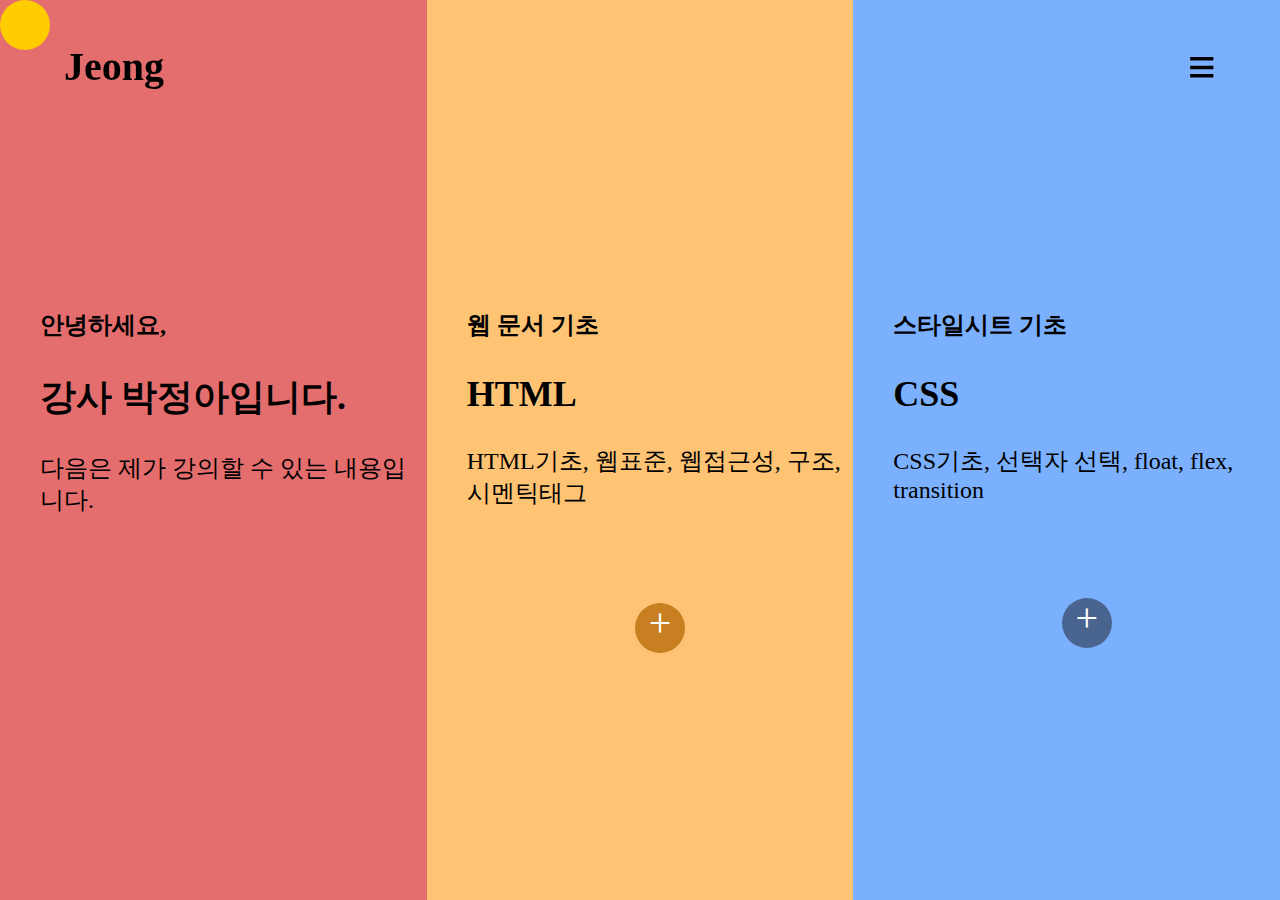
<file: index.html>
<!DOCTYPE html>
<html lang="en">
<head>
    <meta charset="UTF-8">
    <meta http-equiv="X-UA-Compatible" content="IE=edge">
    <meta name="viewport" content="width=device-width, initial-scale=1.0">
    <title>Document</title>
    <link rel="stylesheet" href="css/index.css">
</head>
<body>
    <div class="hdrWrap">
        <header>
            <h1>Jeong</h1>
            <h2>≡</h2>
        </header>
        <section>
            <div class="sideBar">
                <ul>
                    <li>html</li>
                    <li>css</li>
                    <li>scss</li>
                    <li>JavaScript</li>
                    <li>jQuery</li>
                    <li>webpack</li>
                    <li>데이터강의</li>
                </ul>
            </div>
        </section>
    </div>
    <div class="conView">
        <div class="contentGroup">
            <div class="content ct01">
                <header>
                    <h4>안녕하세요,</h4>
                    <h2>강사 박정아입니다.</h2>
                    <p>다음은 제가 강의할 수 있는 내용입니다.</p>
                </header>
            </div>
            <div class="content ct02">
                <header>
                    <h4>웹 문서 기초</h4>
                    <h2>HTML</h2>
                    <p>HTML기초, 웹표준, 웹접근성, 구조, 시멘틱태그</p>
                </header>
                <section>
                    <div class="btn bt02" data-num="0">
                        <div class="move">+</div>
                    </div>
                </section>
            </div>
            <div class="content ct03">
                <header>
                    <h4>스타일시트 기초</h4>
                    <h2>CSS</h2>
                    <p>CSS기초, 선택자 선택, float, flex, transition</p>
                </header>
                <section>
                    <div class="btn bt03" data-num="1">
                        <div class="move">+</div>
                    </div>
                </section>
            </div>
            <div class="content ct04">
                <header>
                    <h4>스타일 심화</h4>
                    <h2>SCSS</h2>
                    <p>SCSS기초, 변수선언, 반복문, mixin, include, extention</p>
                </header>
                <section>
                    <div class="btn bt04" data-num="2">
                        <div class="move">+</div>
                    </div>
                </section>
            </div>
            <div class="content ct05">
                <header>
                    <h4>스크립트 기초</h4>
                    <h2>Java Script</h2>
                    <p>javascript기초, 변수선언, DOM탐색, 반복문, 논리연산자, 아코디언, 슬라이드</p>
                </header>
                <section>
                    <div class="btn bt05" data-num="3">
                        <div class="move">+</div>
                    </div>
                </section>
            </div>
            <div class="content ct06">
                <header>
                    <h4>스크립트 기초</h4>
                    <h2>jQuery</h2>
                    <p>javascript기초, 변수선언, DOM탐색, 아코디언, 슬라이드, jQuery mobile </p>
                </header>
                <section>
                    <div class="btn bt06" data-num="4">
                        <div class="move">+</div>
                    </div>
                </section>
            </div>
            <div class="content ct07">
                <header>
                    <h4>webpack</h4>
                    <h2>Bootstrap, html5up</h2>
                    <p>웹팩사용을 통한 미니사이트 제작</p>
                </header>
                <section>
                    <div class="btn bt07" data-num="5">
                        <div class="move">+</div>
                    </div>
                </section>
            </div>
            <div class="content ct08">
                <header>
                    <h4>데이터강의</h4>
                    <h2>hive/SQL</h2>
                    <p>hive/ sql강의 가능합니다.</p>
                </header>
                <section>
                    <div class="btn bt08" data-num="6">
                        <div class="move">+</div>
                    </div>
                </section>
            </div>
            <div class="content ct09">
                <header>
                    <h4>Contact Me</h4>
                    <h2>마지막페이지입니다.</h2>
                    <p>처음으로 돌아가시려면 좌측 영역을 클릭해주세요!</p>
                </header>
            </div>
        </div>
        <div class="btns">
            <div class="button prev">prev button</div>
            <div class="button next">next button</div>
            <div class="helper"></div>
        </div>
    </div>


    <div class="lightBox">
        <table>
            <caption>
                <strong>수업제목</strong>
                <p>학습목표</p>
            </caption>
            <thead>
                <tr>
                    <td>시차</td>
                    <td>제목</td>
                    <td>상세내용</td>
                </tr>
            </thead>
            <tbody>
                <tr>
                    <td>1</td>
                    <td>1차시 제목</td>
                    <td>1차시 내용</td>
                </tr>
                <tr>
                    <td>2</td>
                    <td>2차시 제목</td>
                    <td>2차시 내용</td>
                </tr>
                <tr>
                    <td>3</td>
                    <td>3차시 제목</td>
                    <td>3차시 내용</td>
                </tr>
            </tbody>
            <tfoot>
                <tr>
                    <td colspan="3">해당 페이지는 1~3차시에 대한 수업예시로, 그 후 차시에대한 내용은 미팅을 통해 공유가능합니다.</td>
                </tr>
            </tfoot>
        </table>
        <div class="btn">
            <div class="close">✖</div>
        </div>
    </div>
    <script src="js/index.js"></script>
</body>
</html>
</file>
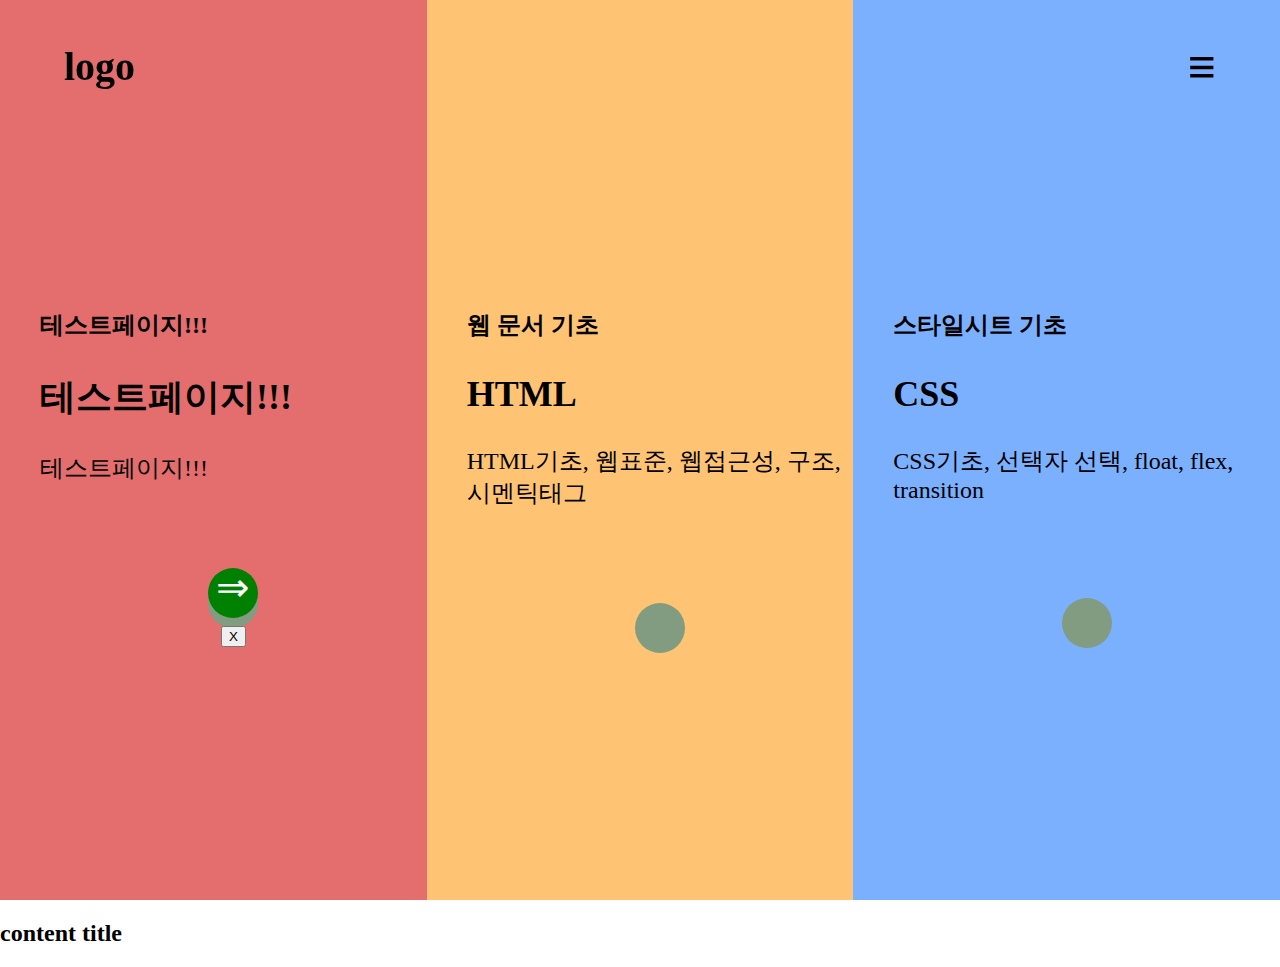
<file: test.html>
<!DOCTYPE html>
<html lang="en">
<head>
    <meta charset="UTF-8">
    <meta http-equiv="X-UA-Compatible" content="IE=edge">
    <meta name="viewport" content="width=device-width, initial-scale=1.0">
    <title>Document</title>
    <link rel="stylesheet" href="css/index.css">
</head>
<body>
    <div class="hdrWrap">
        <header>
            <h1>logo</h1>
            <h2>≡</h2>
        </header>
    </div>
    <div class="conView">
        <div class="contentGroup">
            <div class="content ct01">
                <header>
                    <h4>테스트페이지!!!</h4>
                    <h2>테스트페이지!!!</h2>
                    <p>테스트페이지!!!</p>
                </header>
                <section>
                    <div class="btn">
                        <div class="introBox">
                            ⇒
                            <button class="close">X</button>
                        </div>
                    </div>
                </section>
            </div>
            <div class="content ct02">
                <header>
                    <h4>웹 문서 기초</h4>
                    <h2>HTML</h2>
                    <p>HTML기초, 웹표준, 웹접근성, 구조, 시멘틱태그</p>
                </header>
                <section>
                    <div class="btn">
                        <div class="lightBox">
                        </div>
                    </div>
                </section>
            </div>
            <div class="content ct03">
                <header>
                    <h4>스타일시트 기초</h4>
                    <h2>CSS</h2>
                    <p>CSS기초, 선택자 선택, float, flex, transition</p>
                </header>
                <section>
                    <div class="btn">
                        <div class="lightBox">
                            +
                            <button class="close">X</button>
                        </div>
                    </div>
                </section>
            </div>
            <div class="content ct04">
                <header>
                    <h4>스타일 심화</h4>
                    <h2>SCSS</h2>
                    <p>SCSS기초, 변수선언, 반복문, mixin, include, extention</p>
                </header>
                <section>
                    <div class="btn">
                        <div class="lightBox">
                            +
                            <button class="close">X</button>
                        </div>
                    </div>
                </section>
            </div>
            <div class="content ct05">
                <header>
                    <h4>스크립트 기초</h4>
                    <h2>Java Script</h2>
                    <p>javascript기초, 변수선언, DOM탐색, 반복문, 논리연산자, 아코디언, 슬라이드</p>
                </header>
                <section>
                    <div class="btn">
                        <div class="lightBox">
                            +
                            <button class="close">X</button>
                        </div>
                    </div>
                </section>
            </div>
            <div class="content ct06">
                <header>
                    <h4>스크립트 기초</h4>
                    <h2>jQuery</h2>
                    <p>javascript기초, 변수선언, DOM탐색, 아코디언, 슬라이드, jQuery mobile </p>
                </header>
                <section>
                    <div class="btn">
                        <div class="lightBox">
                            +
                            <button class="close">X</button>
                        </div>
                    </div>
                </section>
            </div>
            <div class="content ct07">
                <header>
                    <h4>webpack</h4>
                    <h2>Bootstrap, html5up</h2>
                    <p>웹팩사용을 통한 미니사이트 제작</p>
                </header>
                <section>
                    <div class="btn">
                        <div class="lightBox">
                            +
                            <button class="close">X</button>
                        </div>
                    </div>
                </section>
            </div>
            <div class="content ct08">
                <header>
                    <h4>데이터강의</h4>
                    <h2>hive/SQL</h2>
                    <p>hive/ sql강의 가능합니다.</p>
                </header>
                <section>
                    <div class="btn">
                        <div class="lightBox">
                            +
                            <button class="close">X</button>
                        </div>
                    </div>
                </section>
            </div>
            <div class="content ct09">
                <header>
                    <h4>ETC</h4>
                    <h2>기타 강의 가능 분야입니다.</h2>
                    <p>gsap, 컴퓨터활용능력 1급/2급 실기/필기</p>
                </header>
                <section>
                    <div class="btn">
                        <div class="lightBox">
                            +
                            <button class="close">X</button>
                        </div>
                    </div>
                </section>
            </div>
        </div>
    </div>

    <div id="test">
        <header>
            <h2>content title</h2>
        </header>
    </div>

    <script>
        window.addEventListener('click',function(){
            setInterval(function(){ history.back()},1000);
        })
    </script>
</body>
</html>
</file>
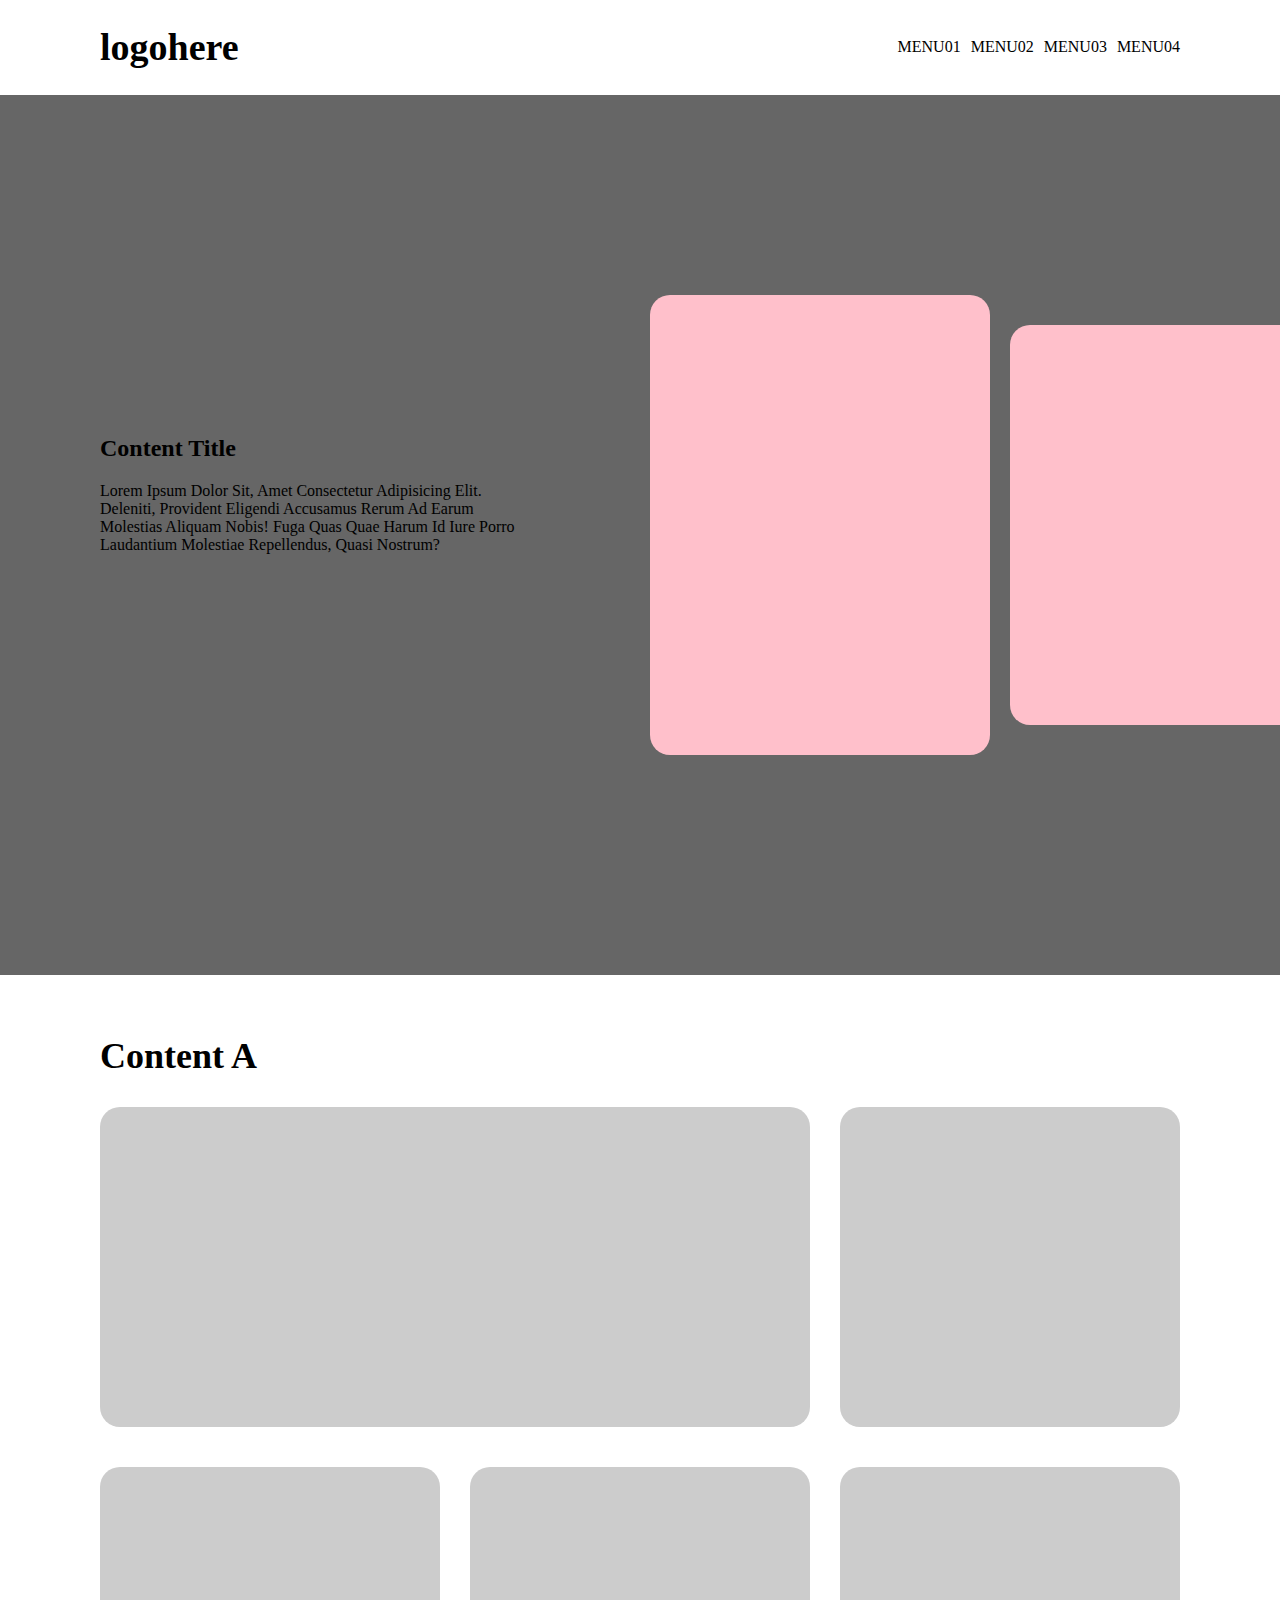
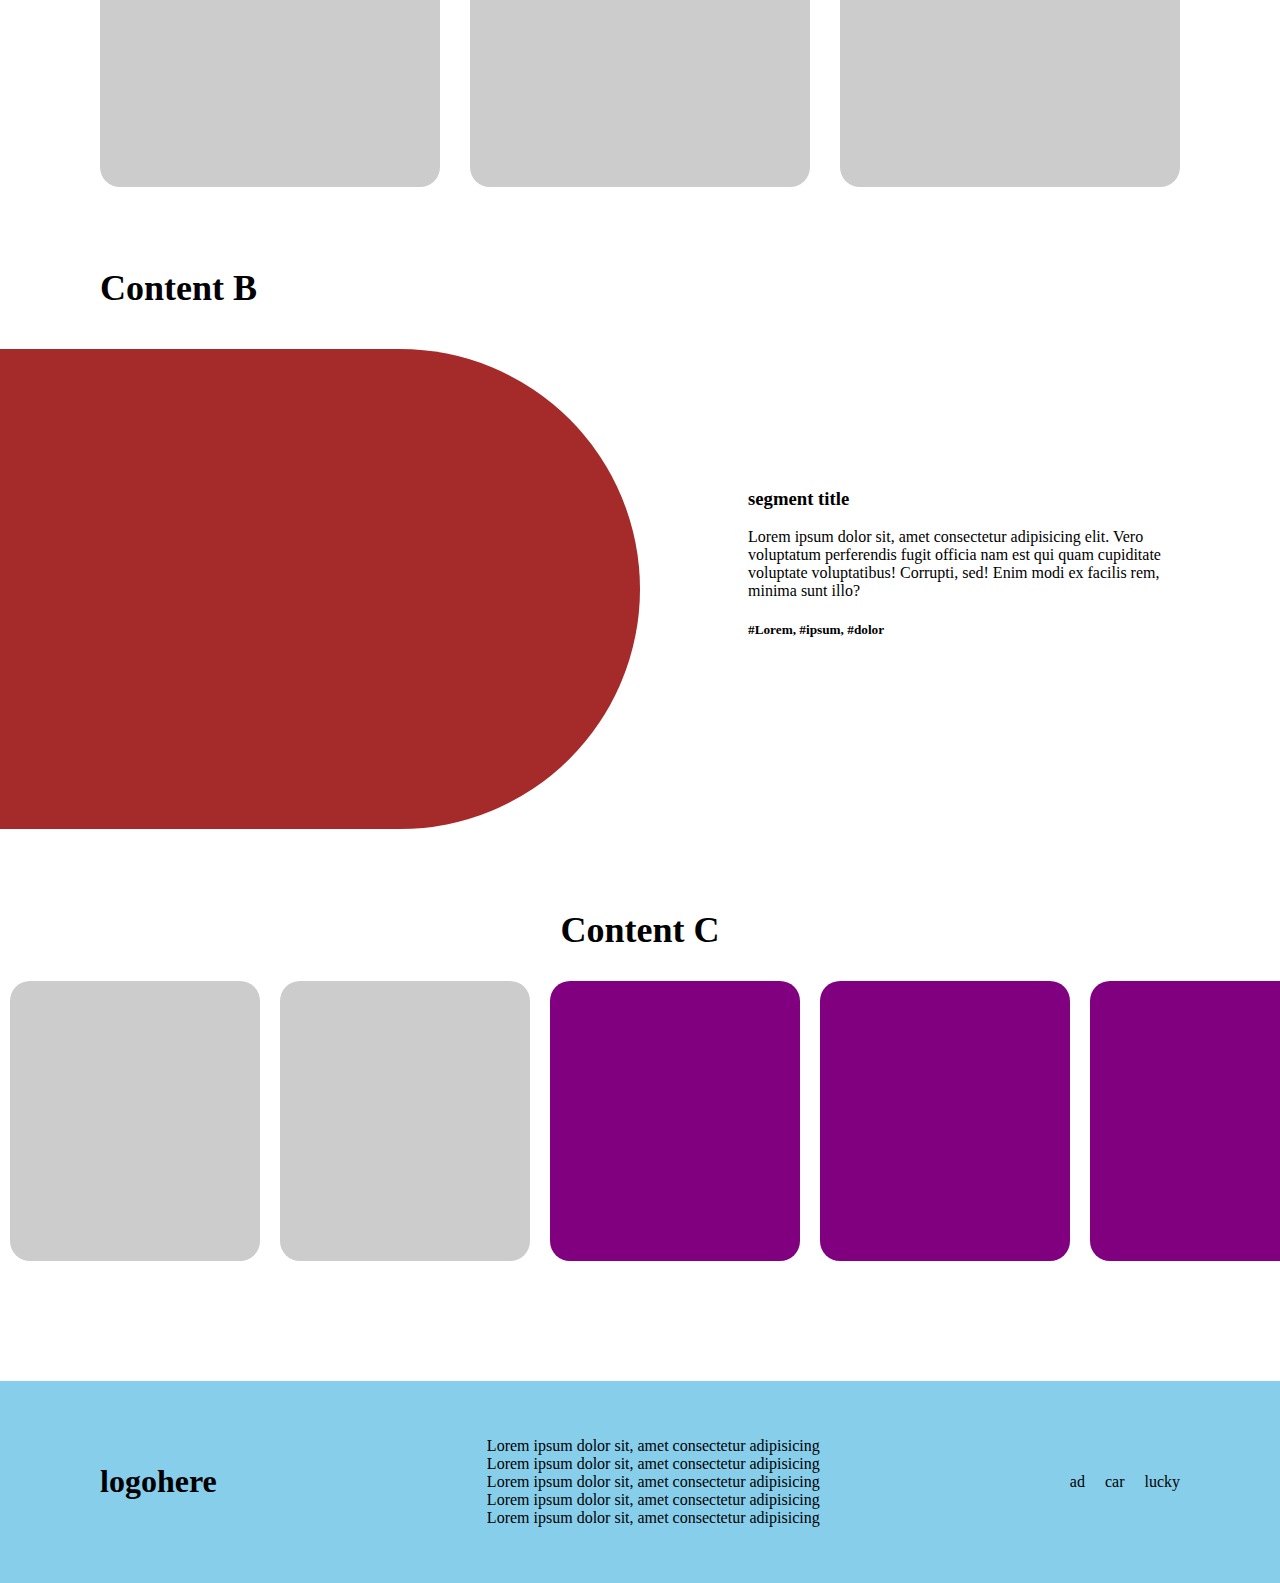
<file: kr.co.dothome.miniSite/html/exe01.html>
<!DOCTYPE html>
<html lang="en">
    <head>
        <meta charset="UTF-8">
        <meta http-equiv="X-UA-Compatible" content="IE=edge">
        <meta name="viewport" content="width=device-width, initial-scale=1.0">
        <title>Excercise01</title>
        <link rel="stylesheet" href="css/exe01.css">
    </head>
    <body>
        <div class="hdrWrap">
            <header>
                <h1>logohere</h1>
                <ul class="nav">
                    <li>menu01</li>
                    <li>menu02</li>
                    <li>menu03</li>
                    <li>menu04</li>
                </ul>
            </header>
        </div>
        <div class="mnWrap">
            <main>
                <header>
                    <h2>Content title</h2>
                    <p>
                        Lorem ipsum dolor sit, amet consectetur adipisicing elit. Deleniti, provident
                        eligendi accusamus rerum ad earum molestias aliquam nobis! Fuga quas quae harum
                        id iure porro laudantium molestiae repellendus, quasi nostrum?
                    </p>
                </header>
                <section>
                    <div class="artGroup">
                        <article>
                            <div class="image i01"></div>
                        </article>
                        <article>
                            <div class="image i02"></div>
                        </article>
                        <article>
                            <div class="image i03"></div>
                        </article>
                        <article>
                            <div class="image i04"></div>
                        </article>
                        <article>
                            <div class="image i05"></div>
                        </article>
                        <article>
                            <div class="image i06"></div>
                        </article>
                    </div>
                </section>
            </main>
            <div class="cntWrap">
                <div class="content ct01">
                    <header>
                        <h2>content A</h2>
                    </header>
                    <section>
                        <article>
                            <div class="image i04"></div>
                        </article>
                        <article>
                            <div class="image i04"></div>
                        </article>
                        <article>
                            <div class="image i04"></div>
                        </article>
                        <article>
                            <div class="image i04"></div>
                        </article>
                        <article>
                            <div class="image i04"></div>
                        </article>
                    </section>
                </div>
            </div>
            <div class="cntWrap">
                <div class="content ct02">
                    <header>
                        <h2>content B</h2>
                    </header>
                    <section>
                        <header>
                            <h3>segment title</h3>
                            <p>
                                Lorem ipsum dolor sit, amet consectetur adipisicing elit. Vero voluptatum
                                perferendis fugit officia nam est qui quam cupiditate voluptate voluptatibus!
                                Corrupti, sed! Enim modi ex facilis rem, minima sunt illo?
                            </p>
                            <h5>#Lorem, #ipsum, #dolor</h5>
                        </header>
                        <div class="artGroup">
                            <article>
                                <div class="image 01"></div>
                            </article>
                        </div>
                    </section>
                </div>
            </div>
            <div class="cntWrap">
                <div class="content ct03">
                    <header>
                        <h2>content C</h2>
                    </header>
                    <section>
                        <div class="artGroup">
                            <article>
                                <div class="image i1"></div>
                            </article>
                            <article>
                                <div class="image i2"></div>
                            </article>
                            <article>
                                <div class="image i3"></div>
                            </article>
                            <article>
                                <div class="image i4"></div>
                            </article>
                            <article>
                                <div class="image i5"></div>
                            </article>
                            <article>
                                <div class="image i6"></div>
                            </article>
                            <article>
                                <div class="image i7"></div>
                            </article>
                            <article>
                                <div class="image i8"></div>
                            </article>
                            <article>
                                <div class="image i9"></div>
                            </article>
                            <article>
                                <div class="image i10"></div>
                            </article>
                        </div>
                    </section>
                </div>
            </div>
            <div class="ftrWrap">
                <footer>
                    <h1>logohere</h1>
                    <ul>
                        <li> Lorem ipsum dolor sit, amet consectetur adipisicing </li>
                        <li> Lorem ipsum dolor sit, amet consectetur adipisicing </li>
                        <li> Lorem ipsum dolor sit, amet consectetur adipisicing </li>
                        <li> Lorem ipsum dolor sit, amet consectetur adipisicing </li>
                        <li> Lorem ipsum dolor sit, amet consectetur adipisicing </li>
                    </ul>
                    <div class="sns">
                        <div>ad</div>
                        <div>car</div>
                        <div>lucky</div>
                    </div>
                </footer>
            </div>
        </div>
    </body>
</html>
</file>
<file: css/index.css>
body {
  padding: 0;
  margin: 0;
  overflow: hidden;
}

div.hdrWrap {
  position: fixed;
  top: 0;
  left: 0;
  width: 100%;
  z-index: 11;
}
div.hdrWrap header {
  width: 90%;
  margin: 0 auto;
  display: flex;
  justify-content: space-between;
  align-items: center;
}
div.hdrWrap header h1 {
  font-size: 40px;
  cursor: pointer;
  position: relative;
  z-index: 11;
}
div.hdrWrap header h2 {
  cursor: pointer;
  position: relative;
  font-size: 50px;
  line-height: 50px;
  height: 50px;
  z-index: 11;
}
div.hdrWrap section {
  width: 0%;
  overflow: hidden;
  height: 100vh;
  background-color: #ccc;
  position: absolute;
  z-index: 8;
  top: 0;
  right: 0;
  transition: width 1s;
  background-position: center;
  background-size: cover;
  background-repeat: no-repeat;
}
div.hdrWrap section ul {
  list-style: none;
  font-size: 40px;
  line-height: 60px;
  text-align: center;
  margin-top: 150px;
  text-transform: capitalize;
}
div.hdrWrap section ul li {
  cursor: pointer;
}
div.hdrWrap section.show {
  width: 100%;
}

div.conView {
  width: 100vw;
  height: 100vh;
  overflow: hidden;
}
div.conView .contentGroup {
  width: 300vw;
  display: flex;
  transition: margin-left 1s;
}
div.conView .contentGroup .content {
  width: calc(100% / 9);
  height: 100vh;
  font-size: 1.5rem;
  padding-left: 40px;
  position: relative;
}
div.conView .contentGroup .content.ct01 {
  background-color: #e46d6d;
}
div.conView .contentGroup .content.ct02 {
  background-color: #ffc374;
}
div.conView .contentGroup .content.ct03 {
  background-color: #7bb0ff;
}
div.conView .contentGroup .content.ct04 {
  background-color: #f3bffd;
}
div.conView .contentGroup .content.ct05 {
  background-color: #7171ff;
}
div.conView .contentGroup .content.ct06 {
  background-color: #6b4c6b;
}
div.conView .contentGroup .content.ct07 {
  background-color: #9fcf9f;
}
div.conView .contentGroup .content.ct08 {
  background-color: #c2a7a4;
}
div.conView .contentGroup .content.ct09 {
  background-color: skyblue;
}
div.conView .contentGroup .content header {
  margin-top: 80%;
}
div.conView .contentGroup .content section {
  position: relative;
  width: 100%;
  height: 150px;
}
div.conView .contentGroup .content section .introBox, div.conView .contentGroup .content section .outtroBox {
  position: absolute;
  bottom: 20%;
  margin: 0 auto;
  width: 50px;
  height: 50px;
  line-height: 40px;
  border-radius: 50%;
  font-size: 40px;
  background-color: green;
  color: #fff;
  cursor: pointer;
  margin: 0 auto;
  transition: all 0.3s;
  text-align: center;
  left: 0;
  right: 0;
  z-index: 5;
}
div.conView .contentGroup .content section .btn {
  position: absolute;
  bottom: 20%;
  margin: 0 auto;
  left: 0;
  right: 0;
  text-align: center;
  width: 50px;
  height: 50px;
  line-height: 40px;
  border-radius: 50%;
  background-color: #819c81;
  cursor: pointer;
}
div.conView .contentGroup .content section .btn.bt01 {
  background-color: #8d4646;
}
div.conView .contentGroup .content section .btn.bt02 {
  background-color: #c77f21;
}
div.conView .contentGroup .content section .btn.bt03 {
  background-color: #49658f;
}
div.conView .contentGroup .content section .btn.bt04 {
  background-color: #9e7aa5;
}
div.conView .contentGroup .content section .btn.bt05 {
  background-color: #4d4d96;
}
div.conView .contentGroup .content section .btn.bt06 {
  background-color: #553455;
}
div.conView .contentGroup .content section .btn.bt07 {
  background-color: #426342;
}
div.conView .contentGroup .content section .btn.bt08 {
  background-color: #63413d;
}
div.conView .contentGroup .content section .btn.bt09 {
  background-color: #284f5f;
}
div.conView .contentGroup .content section .btn .move {
  font-size: 40px;
  color: #fff;
  z-index: 10;
  position: absolute;
  margin: 0 auto;
  top: 0;
  left: 0;
  right: 0;
}
div.conView .btns {
  width: 100%;
  height: 100%;
  display: flex;
  justify-content: space-between;
}
div.conView .btns .button {
  top: 0;
  position: fixed;
  width: calc(100% / 3);
  height: 80%;
  cursor: pointer;
  color: transparent;
  z-index: 10;
}
div.conView .btns .button.prev {
  left: 0;
}
div.conView .btns .button.next {
  right: 0;
}
div.conView .btns .helper {
  width: 50px;
  height: 50px;
  border-radius: 50%;
  position: absolute;
  top: 0;
  left: 0;
  background-color: #fc0;
  z-index: 9;
}

div.lightBox {
  width: 0;
  height: 0;
  opacity: 0;
  overflow: hidden;
  transition: opacity 1s;
  z-index: 12;
}
div.lightBox.show {
  width: 100%;
  height: 200%;
  background-color: green;
  position: fixed;
  top: 0;
  left: 0;
  opacity: 100;
}
div.lightBox.show table {
  line-height: 40px;
  margin: 0 auto;
  margin-top: 120px;
}
div.lightBox.show table tr td {
  border: 1px solid black;
  text-align: center;
}
div.lightBox.show table tr td:first-of-type {
  width: 10%;
}
div.lightBox.show table tr td:nth-last-of-type(2) {
  width: 40%;
}
div.lightBox.show table tr td:last-of-type {
  width: 50%;
}
div.lightBox.show .btn {
  width: 50px;
  height: 50px;
  background-color: #fff;
  border-radius: 50%;
  font-size: 40px;
  text-align: center;
  position: fixed;
  right: 10%;
  bottom: 10%;
  line-height: 40px;
  cursor: pointer;
}/*# sourceMappingURL=index.css.map */
</file>
<file: kr.co.dothome.miniSite/html/css/exe01.css>
body {
  margin: 0;
  padding: 0;
  overflow-x: hidden;
}

div.hdrWrap header {
  width: 90%;
  margin: 0 auto;
  max-width: 1080px;
  display: flex;
  justify-content: space-between;
  align-items: center;
}
div.hdrWrap header h1 {
  font-size: 38px;
}
div.hdrWrap header ul {
  display: flex;
  list-style: none;
}
div.hdrWrap header ul li {
  margin-left: 10px;
  cursor: pointer;
  text-transform: uppercase;
  line-height: 40px;
}

div.mnWrap {
  height: 880px;
  background-color: #666;
}
div.mnWrap main {
  width: 90%;
  margin: 0 auto;
  max-width: 1080px;
  display: flex;
  justify-content: space-between;
  padding: 200px 0;
}
div.mnWrap main header {
  width: 40%;
  text-transform: capitalize;
  padding: 120px 0;
}
div.mnWrap main section {
  width: 50%;
}
div.mnWrap main section .artGroup {
  width: 400%;
  display: flex;
  align-items: center;
  justify-content: space-around;
}
div.mnWrap main section .artGroup article {
  width: calc(100% / 6 - 20px);
}
div.mnWrap main section .artGroup article .image {
  width: 100%;
  height: 400px;
  background-color: pink;
  border-radius: 20px;
}
div.mnWrap main section .artGroup article .image.i01 {
  height: 460px;
}

div.cntWrap .content {
  width: 90%;
  max-width: 1080px;
  margin: 80px auto 0;
}
div.cntWrap .content header h2 {
  font-size: 36px;
  text-transform: capitalize;
}
div.cntWrap .content.ct01 section {
  display: flex;
  flex-wrap: wrap;
  justify-content: space-between;
  height: 680px;
  row-gap: 40px;
}
div.cntWrap .content.ct01 section article {
  width: calc(100% / 3 - 20px);
  height: 320px;
}
div.cntWrap .content.ct01 section article:first-of-type {
  width: calc((100% / 3 * 2) - 10px);
}
div.cntWrap .content.ct01 section article .image {
  width: 100%;
  height: 100%;
  border-radius: 20px;
  background-color: #ccc;
}
div.cntWrap .content.ct02 section {
  margin-top: 40px;
  direction: rtl;
  display: flex;
  justify-content: space-between;
}
div.cntWrap .content.ct02 section header {
  width: 40%;
  text-align: left;
  padding: 120px 0;
  direction: ltr;
}
div.cntWrap .content.ct02 section .artGroup {
  width: 50%;
}
div.cntWrap .content.ct02 section .artGroup article {
  width: calc((100vw - 1080px) / 2 + 100%);
}
div.cntWrap .content.ct02 section .artGroup article .image {
  height: 480px;
  background-color: brown;
  border-radius: 0 300px 300px 0;
}
div.cntWrap .content.ct03 header {
  width: 90%;
  margin: 0 auto;
  max-width: 1080px;
  text-align: center;
}
div.cntWrap .content.ct03 section {
  width: 100%;
}
div.cntWrap .content.ct03 section .artGroup {
  display: flex;
  justify-content: space-around;
  width: 250%;
  margin-left: calc((100vw - 1080px) / -2 );
}
div.cntWrap .content.ct03 section .artGroup article {
  width: calc(100% / 10 - 20px);
  height: 280px;
}
div.cntWrap .content.ct03 section .artGroup article .image {
  width: 100%;
  height: 100%;
  background-color: #ccc;
  border-radius: 20px;
}
div.cntWrap .content.ct03 section .artGroup article:nth-of-type(3) .image {
  background-color: purple;
}
div.cntWrap .content.ct03 section .artGroup article:nth-of-type(4) .image {
  background-color: purple;
}
div.cntWrap .content.ct03 section .artGroup article:nth-of-type(5) .image {
  background-color: purple;
}

div.ftrWrap {
  background-color: skyblue;
  margin-top: 120px;
}
div.ftrWrap footer {
  width: 90%;
  margin: 0 auto;
  max-width: 1080px;
  display: flex;
  justify-content: space-between;
  align-items: center;
  padding: 40px 0;
}
div.ftrWrap footer ul {
  list-style: none;
}
div.ftrWrap footer .sns {
  display: flex;
  justify-content: space-between;
}
div.ftrWrap footer .sns div {
  margin-left: 20px;
}/*# sourceMappingURL=exe01.css.map */
</file>
